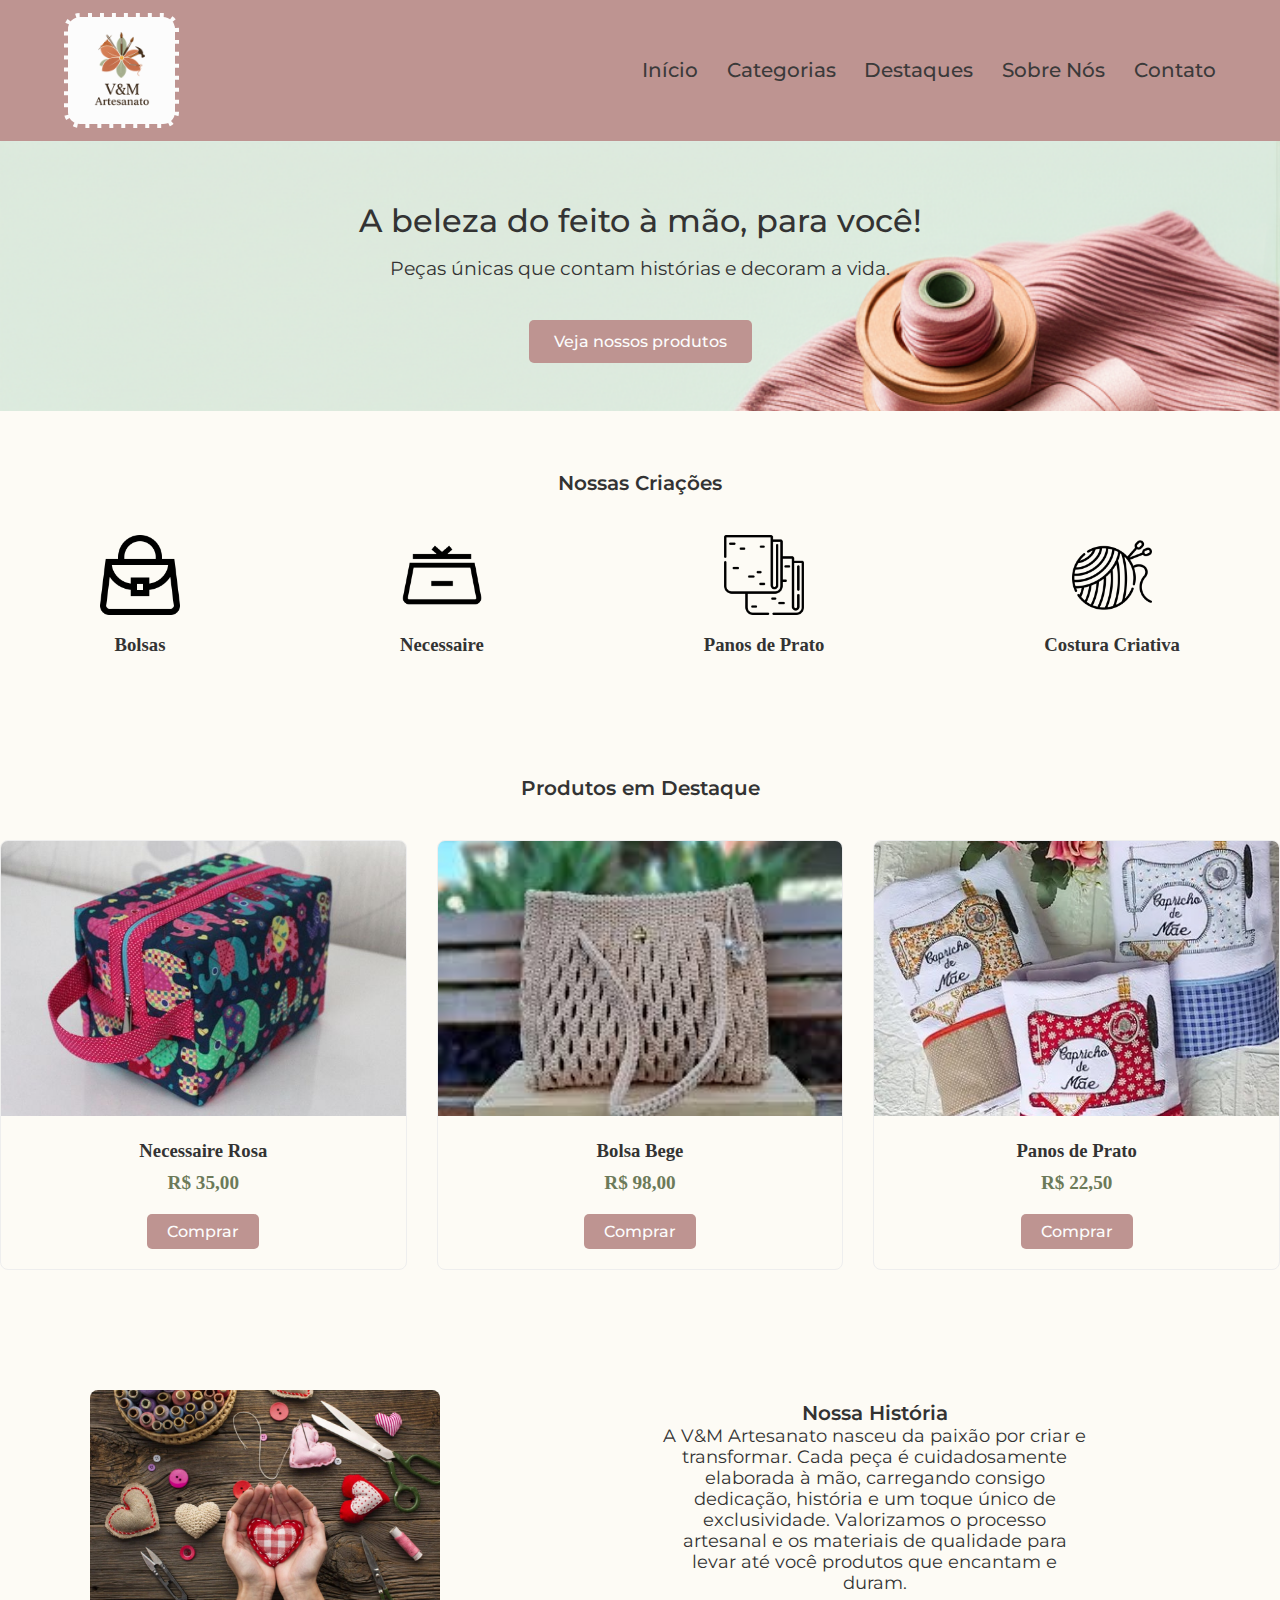
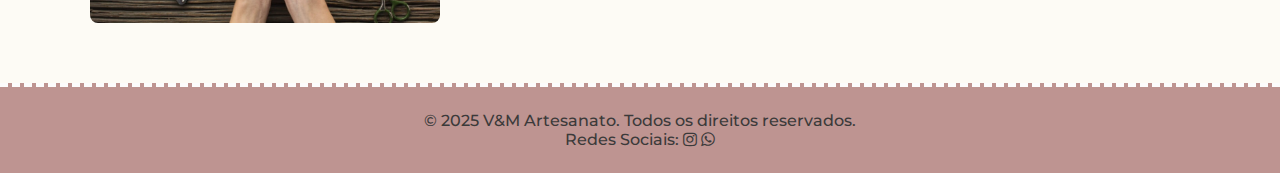
<file: index.html>
<!DOCTYPE html>
<html lang="pt-BR">
<head>
    <meta charset="UTF-8">
    <meta name="viewport" content="width=device-width, initial-scale=1.0">
    <title>V&M Artesanato - Arte Feita à Mão</title>
    <link rel="stylesheet" href="styles/style.css">
    <link rel="preconnect" href="https://fonts.googleapis.com">
    <link rel="preconnect" href="https://fonts.gstatic.com" crossorigin>
    <link href="https://fonts.googleapis.com/css2?family=Cormorant+Garamond:wght@700&family=Montserrat:wght@400;500&display=swap" rel="stylesheet">
    <link rel="stylesheet" href="css/font-awesome.min.css">
</head>
<body>

    <header class="main-header">
        <div class="container-header">
            <img src="assets/img/logo-sem-fundo.png" alt="Logo Artesanato" class="logo">
            <nav class="main-nav">
                <ul>
                    <li class="header-item"><a href="#inicio">Início</a></li>
                    <li class="header-item"><a href="#categorias">Categorias</a></li>
                    <li class="header-item"><a href="#destaques">Destaques</a></li>
                    <li class="header-item"><a href="#sobre">Sobre Nós</a></li>
                    <li class="header-item"><a href="#contato">Contato</a></li>
                </ul>
            </nav>
        </div>
    </header>

    <main>
        <section id="inicio" class="hero-bg">
            <div class="hero-content">
                <h1 class="titulo">A beleza do feito à mão, para você!</h1>
                <p class="paragrafo">Peças únicas que contam histórias e decoram a vida.</p>
                <a href="#destaques" class="btn">Veja nossos produtos</a>
            </div>
        </section>

                <!-- Seção de Categorias -->
        <section id="categorias" class="categories-section">
            <div class="container">
                <h2 class="titulo">Nossas Criações</h2>
                <div class="category-list">
                    <div class="category-item">
                        <!-- Ícone ou imagem da categoria -->
                        <img src="/assets/icons/icone-bolsa.png" alt="Ícone de Bolsa" class="category-icon">
                        <h3>Bolsas</h3>
                    </div>
                    <div class="category-item">
                        <img src="/assets/icons/necessaire.png" alt="Ícone de Necessaire" class="category-icon">
                        <h3>Necessaire</h3>
                    </div>
                    <div class="category-item">
                        <img src="/assets/icons/icone-pano.png" alt="Ícone de Pano de Prato" class="category-icon">
                        <h3>Panos de Prato</h3>
                    </div>
                    <div class="category-item">
                        <img src="/assets/icons/bola-de-la.png" alt="Ícone Bola de Lã" class="category-icon">
                        <h3>Costura Criativa</h3>
                    </div>
                </div>
            </div>
        </section>

         <!-- Seção de Produtos em Destaque -->
        <section id="destaques" class="featured-products">
            <div class="container">
                <h2 class="titulo">Produtos em Destaque</h2>
                <div class="product-grid">
                    <!-- Produto 1 -->
                    <div class="product-card">
                        <img src="/assets/img/necessaire_rosa.jpeg" alt="Necessaire Rosa">
                        <h3>Necessaire Rosa</h3>
                        <p class="price">R$ 35,00</p>
                        <a href="https://checkout.nubank.com.br/D7aOagAAM3dm17f" target ="_blank" class="btn-secondary">Comprar</a>
                    </div>
                    <!-- Produto 2 -->
                    <div class="product-card">
                        <img src="/assets/img/bolsa_bege.jpeg" alt="Bolsa de praia Bege">
                        <h3>Bolsa Bege</h3>
                        <p class="price">R$ 98,00</p>
                        <a href="#" class="btn-secondary">Comprar</a>
                    </div>
                    <!-- Produto 3 -->
                    <div class="product-card">
                        <img src="/assets/img/pano_de_prato.jpeg" alt="Panos de prato coloridos">
                        <h3>Panos de Prato</h3>
                        <p class="price">R$ 22,50</p>
                        <a href="#" class="btn-secondary">Comprar</a>
                    </div>
                </div>
            </div>
        </section>

        <section id="sobre" class="about-us">
            <div class="container">
                <div class="about-content">
                    <img src="/assets/img/artesanato-amor.jpeg" alt="Foto artesanato com amor">
                    <div class="about-text">
                        <h2 class="titulo">Nossa História</h2>
                        <p class="paragrafo">A V&M Artesanato nasceu da paixão por criar e transformar. Cada peça é cuidadosamente elaborada à mão, carregando consigo dedicação, história e um toque único de exclusividade. Valorizamos o processo artesanal e os materiais de qualidade para levar até você produtos que encantam e duram.</p>
                    </div>
                </div>
            </div>
        </section>
    </main>

    </main>

    <footer class="rodape">
        <div class="container">
            <p>&copy; 2025 V&M Artesanato. Todos os direitos reservados.</p>
            <a> Redes Sociais: </a>
            <a class="linksrodape" target="_blank" href="https://www.instagram.com/vm.artesanato?igsh=MW9jZ212OTIxaW8zZg=="> 
            <i class="fa fa-instagram" aria-hidden="true"></i></a>
            <a class="linksrodape" target="_blank" href="https://api.whatsapp.com/send?phone=5571983861741&amp;text=Ol%C3%A1">
            <i class="fa fa-whatsapp" aria-hidden="true"></i></a>
        </div>
    </footer>
</body>
</html>
</file>
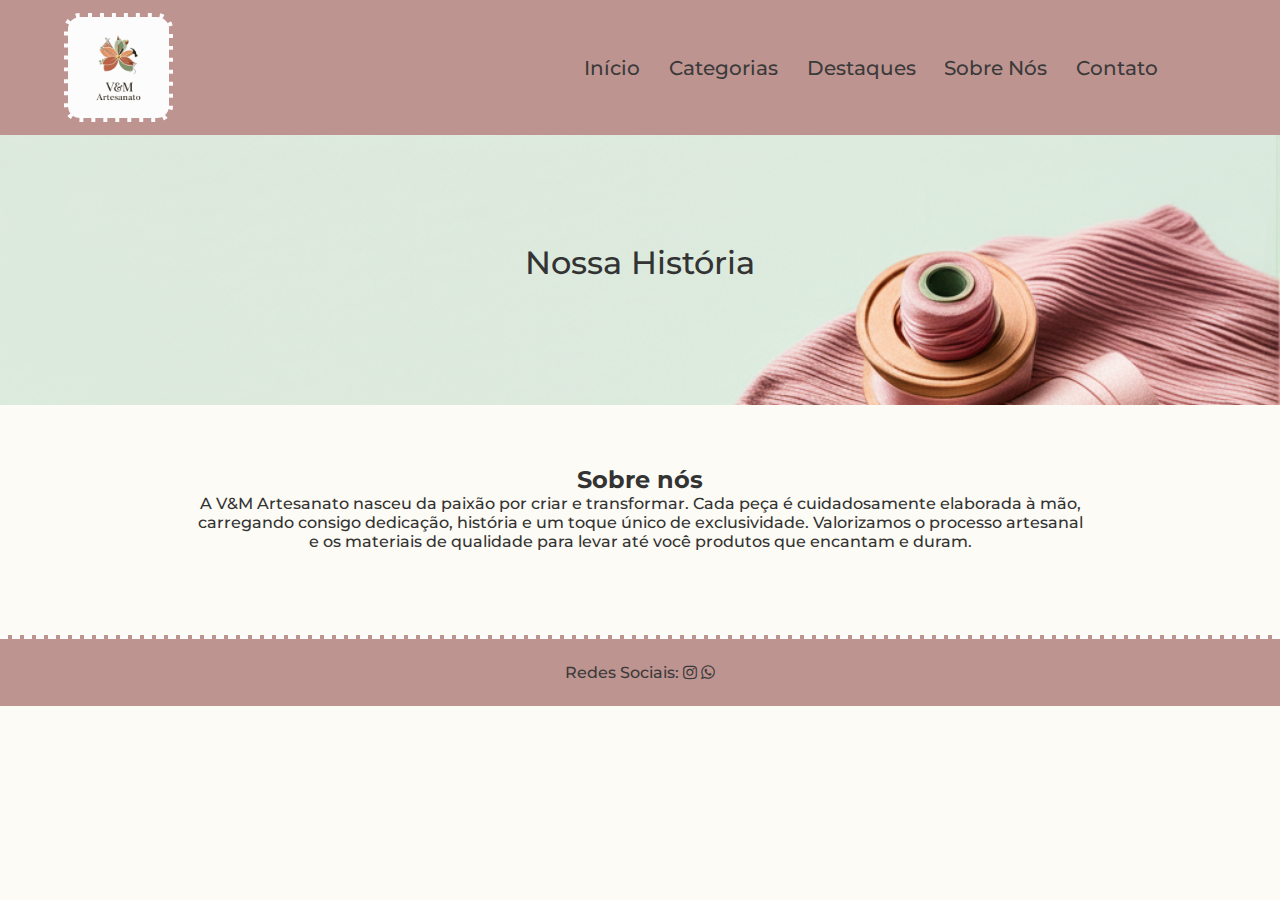
<file: about-us.html>
<!DOCTYPE html>
<html lang="pt-BR">
<head>
    <meta charset="UTF-8">
    <meta name="viewport" content="width, initial-scale=1.0">
    <title>V&M Artesanato - Sobre Nós</title>
    <link rel="stylesheet" href="styles/style.css">
    <link rel="preconnect" href="https://fonts.googleapis.com">
    <link rel="preconnect" href="https://fonts.gstatic.com" crossorigin>
    <link href="https://fonts.googleapis.com/css2?family=Cormorant+Garamond:wght@700&family=Montserrat:wght@400;500&display=swap" rel="stylesheet">
    <link rel="stylesheet" href="css/font-awesome.min.css">
</head>
</head>
<body>

    <header class="main-header">
        <div class="container-header">
            <img src="assets/img/artesanato_semfundo.png" alt="Logo Artesanato" class="logo">
            <nav class="main-nav">
                <ul>
                    <li><a href="index.html">Início</a></li>
                    <li><a href="#categorias">Categorias</a></li>
                    <li><a href="#destaques">Destaques</a></li>
                    <li><a href="about-us.html">Sobre Nós</a></li>
                    <li><a href="#contato">Contato</a></li>
                </ul>
            </nav>
        </div>
    </header>
    
    <main>
       <section class="hero-bg">
            <div class="hero-content">
                <h1 class="titulo">Nossa História</h1>
            </div>
        </section>

        <section>
            <div class="about-text">
                    <h2>Sobre nós</h2>
                    <p>A V&M Artesanato nasceu da paixão por criar e transformar. Cada peça é cuidadosamente elaborada à mão, carregando consigo dedicação, história e um toque único de exclusividade. Valorizamos o processo artesanal e os materiais de qualidade para levar até você produtos que encantam e duram.</p>
            </div>
        </section>
    </main>

    <footer class="rodape">
        <a> Redes Sociais: </a>
        <a class="linksrodape" target="_blank" href="https://www.instagram.com/vm.artesanato?igsh=MW9jZ212OTIxaW8zZg=="> 
        <i class="fa fa-instagram" aria-hidden="true"></i></a>
        <a class="linksrodape" target="_blank" href="https://api.whatsapp.com/send?phone=5571983861741&amp;text=Ol%C3%A1">
        <i class="fa fa-whatsapp" aria-hidden="true"></i></a>
    </footer>
</body>
</html>
</file>
<file: styles/style.css>
@import url('https://fonts.googleapis.com/css2?family=Krona+One&family=Montserrat:ital,wght@0,100..900;1,100..900&display=swap');

:root {
    --cor-primaria: #be9491;
    --cor-secundaria: #8A9074;
    --cor-texto: #3b3a3a;
}

* {
    margin: 0;
    padding: 0;
    box-sizing: border-box;
}

body, html {
    background-color: #FDFBF5;
    color: #333;
    width: 100%;
}

section {
    padding: 60px 0;
}

.main-header {
    display: flex;
    justify-content: space-between;
    align-items: center;
    background-color: #be9491;
    padding: 1% 0 1% 0;
    position: sticky;
    top: 0;
    z-index: 1000;
}

.container-header{
    margin: 0% 5%;
    display: flex;
    justify-content: space-between;
    align-items: center; /* Alinha verticalmente ao centro */  
}

.logo {
    background-color: #fcfcfc;
    border:#be9491 dashed 4px;
    max-width: 10%;
    border-radius: 16px;
}

.main-nav ul {
    list-style: none;
    display: flex;
    gap: 1.8rem;
}

.main-nav a {
    text-decoration: none;
    color: #3b3a3a;
    font-weight: 500;
    transition: color 0.3s ease;
    font-size: 1.25rem;
    font-family: 'Montserrat', sans-serif;
    position: relative;
}

.main-nav a::after {
    content: '';
    position: absolute;
    width: 0;
    height: 2px;
    bottom: -5px;
    left: 50%;
    transform: translateX(-50%);
    background-color: #99402a;
    transition: width 0.3s ease;
}

.main-nav a:hover {
    color: #99402a;
}

.main-nav a:hover::after {
    width: 100%;
}

.titulo {
    font-family: "Montserrat", sans-serif;
    font-weight: 600;
    text-align: center;
    font-size: 1.25rem;
}

.paragrafo {
    font-family: "Montserrat", sans-serif;
    font-style: normal;
    font-weight: 400;
    font-size: 1.12rem;
    padding-bottom: 20px;
}

.hero-bg {
    width: 100%;
    height: 30vh;
    background-image: url('/assets/img/hero_image_artesanato_semtexto.png');
    background-size: cover;
    display: flex;
    justify-content: center;
    align-items: center;
    text-align: center;
    padding: 120px 0;
}

.hero-content h1 {
    font-family: "Montserrat", sans-serif;
    font-size: 2rem;
    margin-bottom: 1rem;
    font-weight: 500;
}

.hero-content p {
    font-size: 1.2rem;
    margin-bottom: 2rem;
}

.btn {
    background-color: #be9491;
    color: #fcfcfc;
    padding: 12px 25px;
    text-decoration: none;
    border-radius: 5px;
    font-family: "Montserrat", sans-serif;
    font-weight: 500;
    transition: background-color 0.3s ease;
}

.btn:hover {
    background-color: #8A9074;
}

main {
    min-height: 500px;
    width: 100%;
}

.categories-section {
    text-align: center;
}

.category-list {
    display: flex;
    justify-content: space-around;
    gap: 20px;
    margin-top: 40px;
}

.category-item {
    flex-basis: auto;
}

.category-icon {
    width: 80px; /* Ajuste o tamanho dos ícones */
    margin-bottom: 15px;
}

.featured-products {
    background-color: #FDFBF5;
}

.product-grid {
    display: grid;
    grid-template-columns: repeat(auto-fit, minmax(280px, 1fr));
    gap: 30px;
    margin-top: 40px;
}

.product-card {
    border: 1px solid #eee;
    border-radius: 8px;
    overflow: hidden;
    text-align: center;
    transition: box-shadow 0.3s ease;
}

.product-card:hover {
    box-shadow: 0 4px 15px rgba(0,0,0,0.1);
}

.product-card img {
    width: 100%;
    height: 275px;
    object-fit: cover;
}

.product-card h3 {
    margin-top: 20px;
    margin-bottom: 10px;
}

.price {
    color: #6C7A59; /* Verde da logo */
    font-weight: bold;
    font-size: 1.2rem;
    margin-bottom: 20px;
}

.btn-secondary {
    background-color: #be9491;
    color: #fcfcfc;
    padding: 8px 20px;
    text-decoration: none;
    border-radius: 5px;
    font-weight: 500;
    font-family: "Montserrat", sans-serif;
    transition: background-color 0.3s ease, color 0.3s ease;
    display: inline-block;
    margin-bottom: 20px;
}

.btn-secondary:hover {
    background-color: #8A9074;
    color: #fff;
}

.about-content {
    display: flex;
    align-items:center;
    gap: 30px;
    justify-content: center;
}

.about-content img {
    max-width: 350px;
    border-radius: 8px;
    margin-left: 7%;
}

.rodape {
    border-top: #fcfcfc dashed 4px;
    padding: 24px;
    color:#3b3a3a;
    background-color: #be9491;
    text-align: center;
    font-family: "Montserrat", sans-serif;
    font-weight: 500;
    font-size: 1rem;
}

.linksrodape {
    text-decoration: none;
    color:#3b3a3a;
}

.about-text {
    font-family: "Montserrat", sans-serif;
    font-weight: 500;
    font-size: 1rem;
    text-align: center;
    padding: 0 15% 0 15%;
}

@media screen and (max-width: 768px) {
    .about-content {
        display: block;
    }

    .about-text {
        margin-top: 1em;
    }

    .main-nav ul {
        display: inline-block;
        justify-content: center;
        align-items: center;
        margin-right: 0 7em;
        font-size: 10px;
    }

    .logo {
        max-width: 25%;
    }

}
</file>
